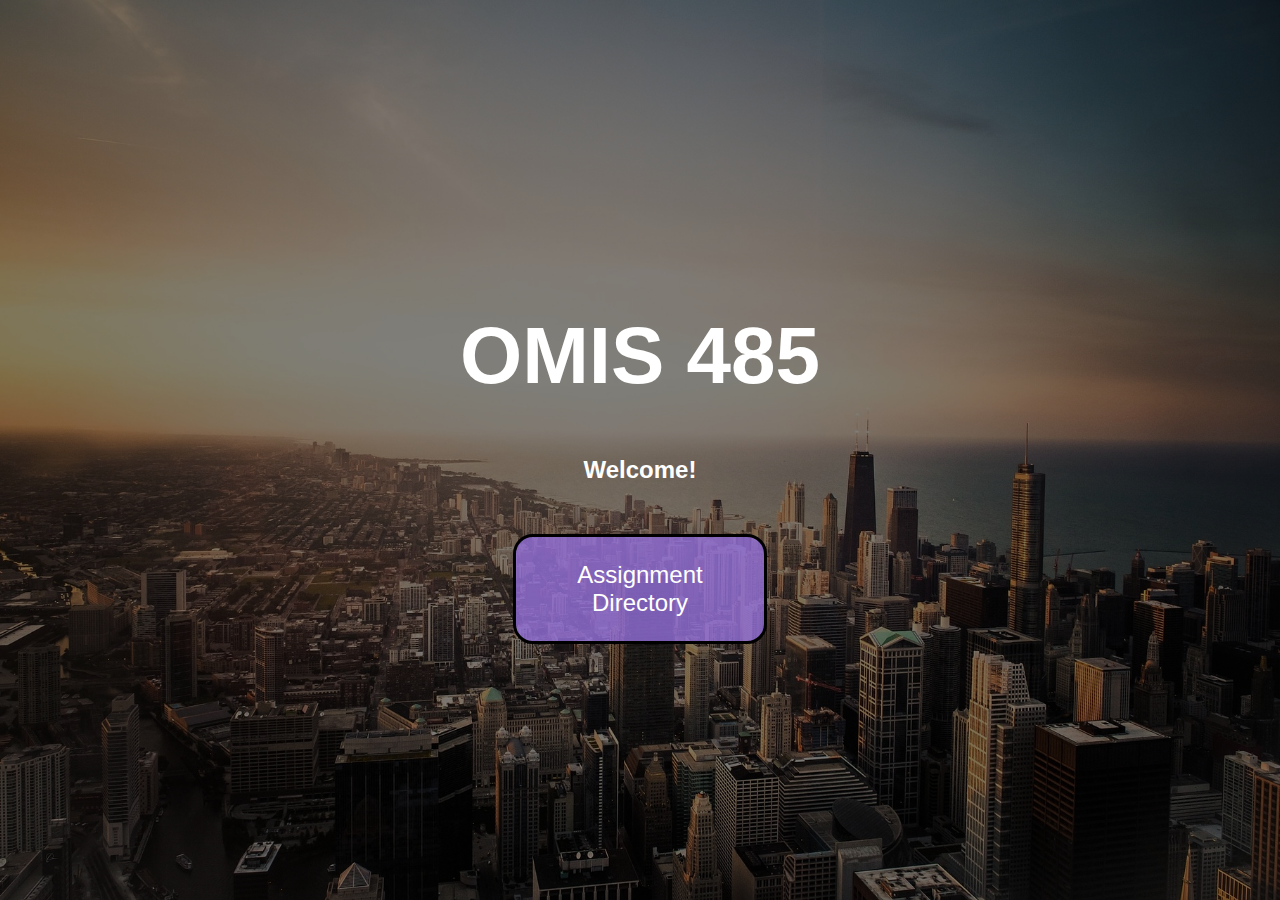
<file: index.html>
<!DOCTYPE html>
<html>
    <head>
        <title> My awesome website</title>
        <link rel="stylesheet" href="style.css">
    </head>

    <body>
        <section class="hero">
            <div class="hero-inner">
                <h1>OMIS 485</h1>
                <h2>Welcome!</h2>
                <a href="directory.html" class="btn">Assignment Directory</a>
            </div>
        </section>
    </body>
</html>
</file>
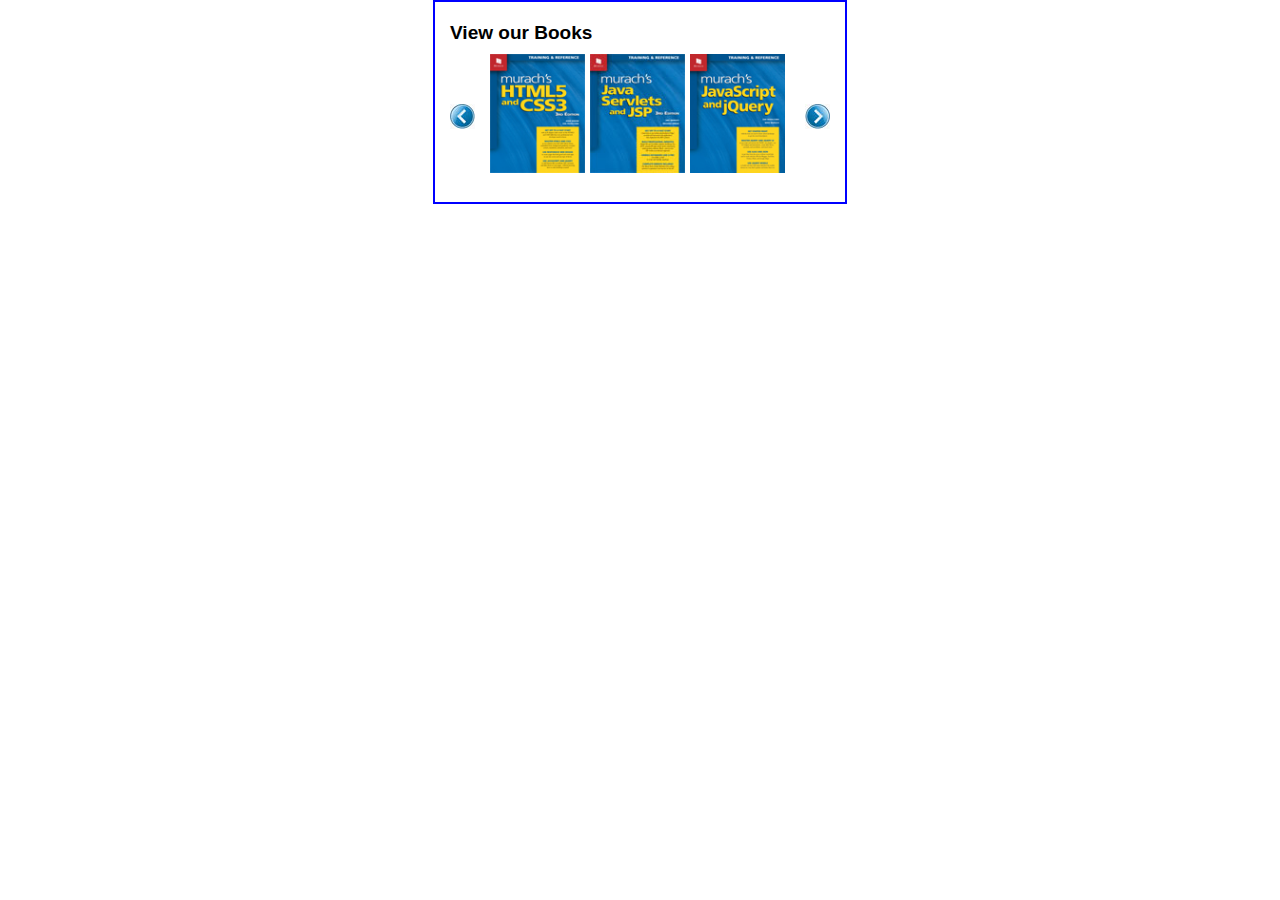
<file: JavaScript/carousel/index.html>
<!DOCTYPE HTML>
<html lang="en">
<head>
	<meta charset="UTF-8">
    <title>Carousel</title>
    <link rel="stylesheet" href="main.css">
    <script src="http://code.jquery.com/jquery-2.1.4.min.js"></script>
    <script src="carousel.js"></script>
</head>

<body>   
<main>
    <h1>View our Books</h1>
    <div id="carousel">
        <div id="left_button" class="button_panel"><img src="images/left.jpg" alt=""></div>
        <div id="display_panel"> 
            <ul id="image_list">
                <li><a href="newpage.html"><img src="images/book1.jpg" alt="HTML5 and CSS3"></a></li>
                <li><a href="newpage.html"><img src="images/book2.jpg" alt="Java Servlets and JSP"></a></li>
                <li><a href="newpage.html"><img src="images/book3.jpg" alt="Dreamweaver CC 2014"></a></li>
                <li><a href="newpage.html"><img src="images/book4.jpg" alt="Android Programming"></a></li>
                <li><a href="newpage.html"><img src="images/book5.jpg" alt="MySQL"></a></li>
                <li><a href="newpage.html"><img src="images/book6.jpg" alt="PHP and MySQL"></a></li>
                <li><a href="newpage.html"><img src="images/book7.jpg" alt="Oracle SQL and PL/SQL"></a></li>
                <li><a href="newpage.html"><img src="images/book8.jpg" alt="SQL Server 2012"></a></li>
                <li><a href="newpage.html"><img src="images/book9.jpg" alt="ASP.NET 4.5 web programming with C# 2012"></a></li>
            </ul>
        </div>
        <div id="right_button" class="button_panel"><img src="images/right.jpg" alt=""></div>
    </div>
</main>
</body>
</html>
</file>
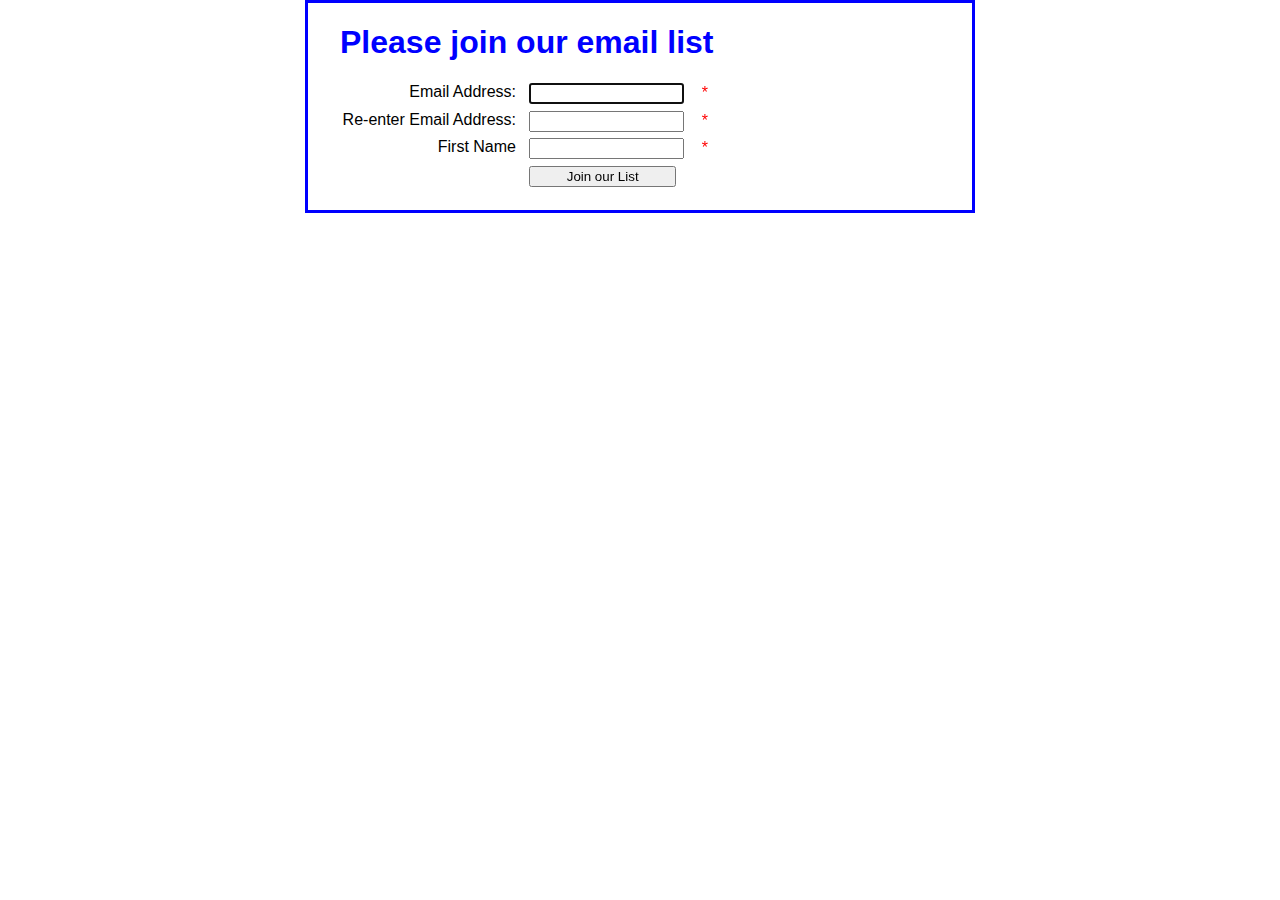
<file: JavaScript/email_list/index.html>
<!DOCTYPE html>
<html>
<head>
    <meta charset="UTF-8">	
    <title>Join Email List</title>
    <link rel="stylesheet" href="email_list.css">
    <script src="email_list.js"></script>
</head>
<body>
    <main>
        <h1>Please join our email list</h1>
        <form id="email_form" name="email_form" action="join.html" method="get">
            <label for="email_address1">Email Address:</label>
            <input type="text" id="email_address1" name="email_address1">
            <span>*</span><br>

            <label for="email_address2">Re-enter Email Address:</label>
            <input type="text" id="email_address2" name="email_address2">
            <span>*</span><br>

            <label for="first_name">First Name</label>
            <input type="text" id="first_name" name="first_name">
            <span>*</span><br>

            <label>&nbsp;</label>
            <input type="button" id="join_list" value="Join our List">
        </form>
    </main>
</body>
</html>
</file>
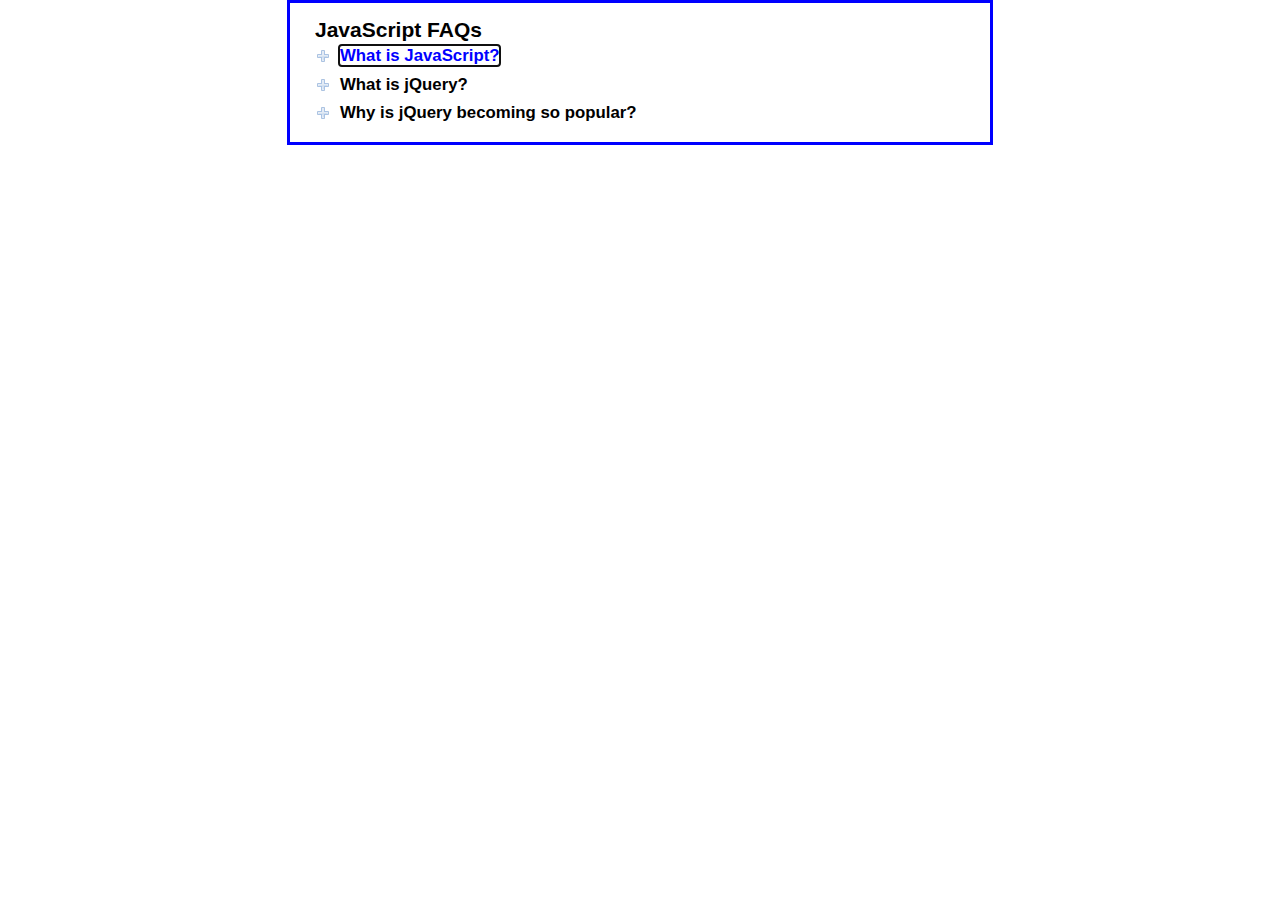
<file: JavaScript/faqs/index.html>
<!DOCTYPE html>
<html lang="en">
<head>
    <meta charset="UTF-8">
    <title>FAQs</title>
    <link rel="stylesheet" href="main.css">
    <script src="faqs.js"></script>   	
</head>

<body>
    <main id="faqs">
        <h1>JavaScript FAQs</h1>
        <h2><a href="#" >What is JavaScript?</a></h2>
        <div>
            <p>JavaScript is a browser-based programming language 
               that makes web pages more responsive and saves round trips to the server.
            </p>
        </div>
        <h2><a href="#">What is jQuery?</a></h2>
        <div>
            <p>jQuery is a library of the JavaScript functions that you're most likely 
               to need as you develop websites.
            </p>
        </div>
        <h2><a href="#">Why is jQuery becoming so popular?</a></h2>
        <div>
            <p>Three reasons:</p>
            <ul>
                <li>It's free.</li>
                <li>It lets you get more done in less time.</li>
                <li>All of its functions are cross-browser compatible.</li>
            </ul>
        </div>
    </main>
</body>
</html>
</file>
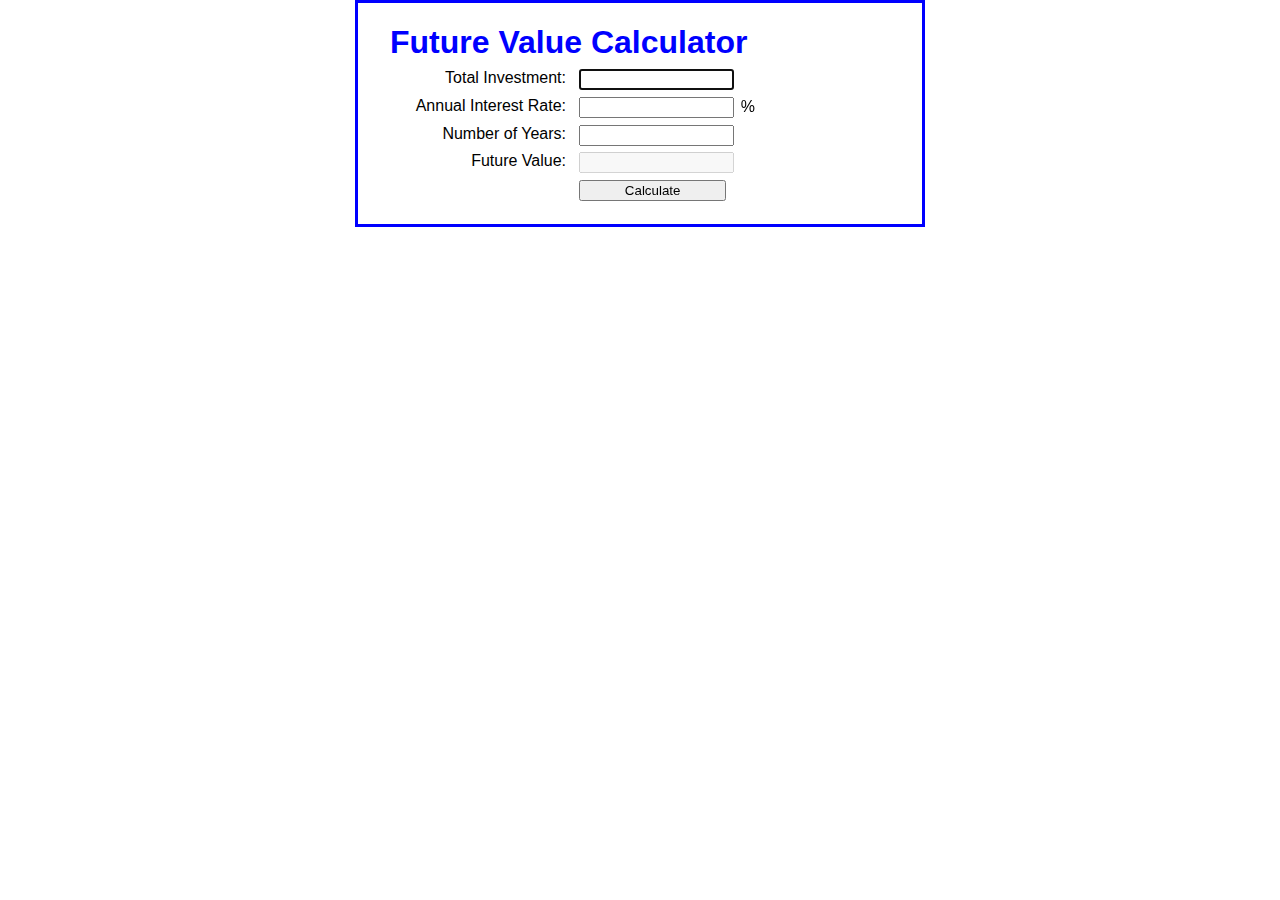
<file: JavaScript/future_value/index.html>
<!DOCTYPE html>
<html>
<head>
    <meta charset="UTF-8">
    <title>Future Value Calculator</title>
    <link rel="stylesheet" href="future_value.css">
    <script src="future_value.js"></script>
</head>

<body>
    <main>
        <h1>Future Value Calculator</h1>
        
        <label for="investment">Total Investment:</label>
        <input type="text" id="investment"><br>
        
        <label for="rate">Annual Interest Rate:</label>
        <input type="text" id="rate">%<br>
        
        <label for="years">Number of Years:</label>
        <input type="text" id="years"><br>
        
        <label for="future_value">Future Value:</label>
        <input type="text" id="future_value" disabled><br>
        
        <label>&nbsp;</label>
        <input type="button" id="calculate" value="Calculate"><br>      
    </main>
</body>
</html>
</file>
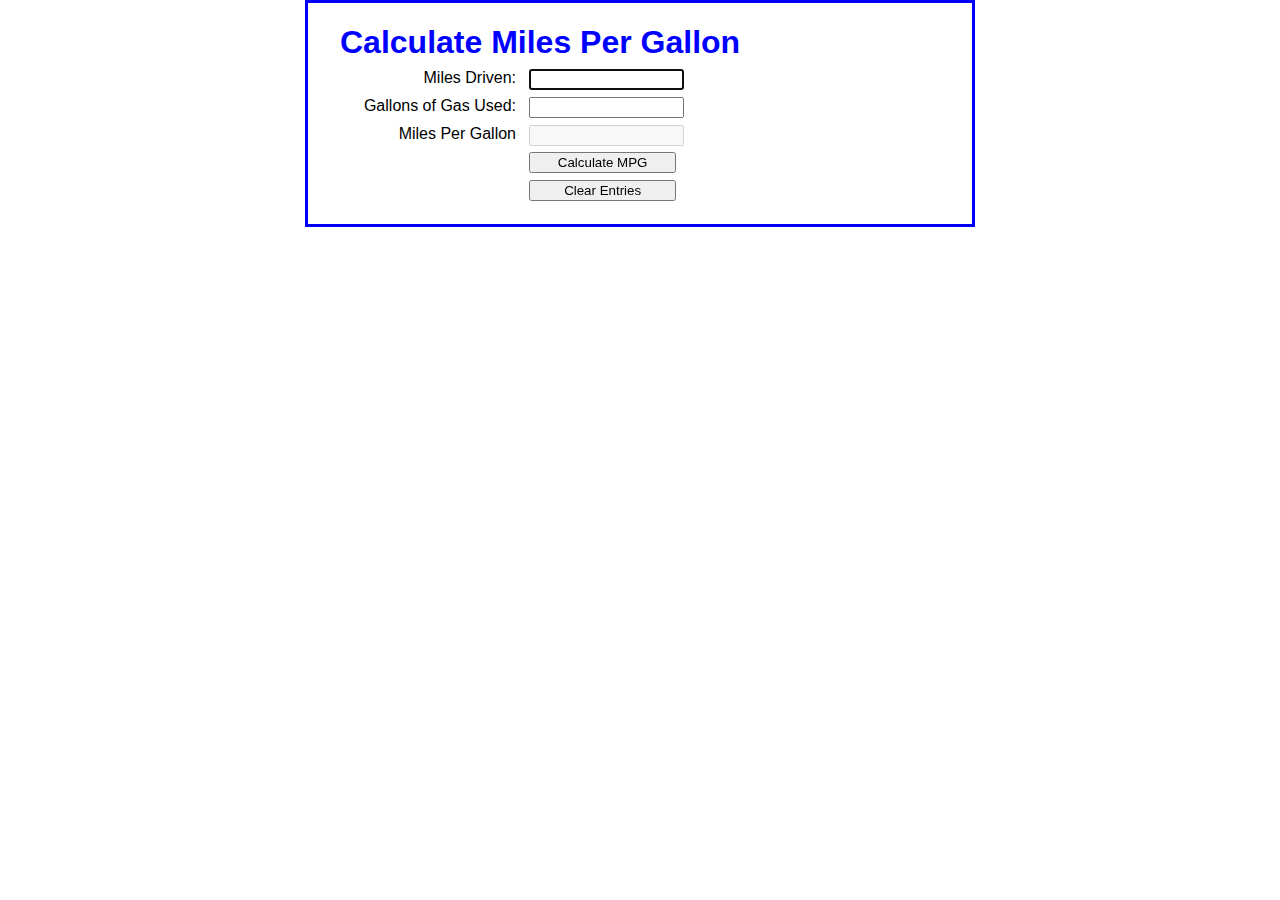
<file: JavaScript/mpg/index.html>
<!DOCTYPE html>
<html>
<head>
    <meta charset="UTF-8">	
    <title>Calculate MPG</title>
    <link rel="stylesheet" href="mpg.css">
    <script>
        "use strict";
        var $ = function(id) {
            return document.getElementById(id);
        };
        var calculateMpg = function(miles, gallons) {
			var mpg = (miles / gallons);
			mpg = mpg.toFixed(1);
			return mpg;
		};
		var processEntries = function() {
            var miles = parseFloat($("miles").value);
            var gallons = parseFloat($("gallons").value);

            if (isNaN(miles) || (miles < 0)) {
                alert("Miles must be numeric and greater than zero");
                $("miles").focus();
            } 
            else if (isNaN(gallons) || (gallons < 0)) {
                alert("Gallons must be numeric and greater than zero");
                $("gallons").focus();
            }
            else {
                $("mpg").value = calculateMpg(miles, gallons);
            }
        };
        var clearEntries = function() {
            document.getElementById("miles").value = "";
            document.getElementById("gallons").value = "";
        };
		window.onload = function() {
            $("calculate").onclick = processEntries;
            $("miles").focus();
            $("clearEntries").onclick = clearEntries;
        };
        
    </script>
</head>
<body>
    <main>
        <h1>Calculate Miles Per Gallon</h1>
        <label for="miles">Miles Driven:</label>
		<input type="text" id="miles"><br>
        <label for="gallons">Gallons of Gas Used:</label>
        <input type="text" id="gallons"><br>
        <label for="mpgx">Miles Per Gallon</label>
        <input type="text" id="mpg" disabled><br>
        <label>&nbsp;</label>
        <input type="button" id="calculate" value="Calculate MPG"><br>
        <label>&nbsp;</label>
        <input type="button" id="clearEntries" value="Clear Entries">
    </main>
</body>
</html>
</file>
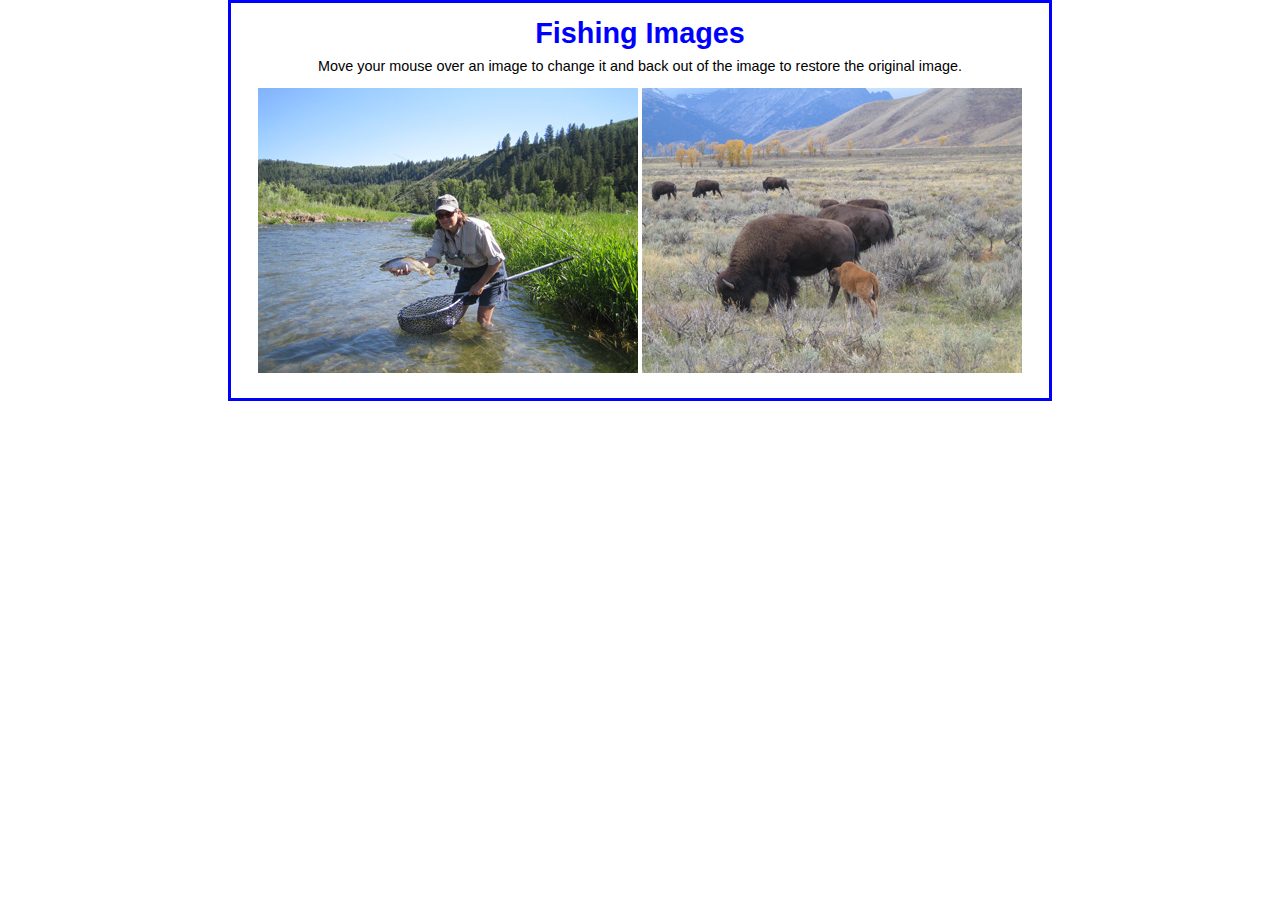
<file: JavaScript/rollover/index.html>
<!DOCTYPE html>
<html>
<head>
  <title>Image Rollover</title>
  <link rel="stylesheet" type="text/css" href="rollover.css">
  <script type="text/javascript" src="rollover.js"></script>
</head>

<body>
    <main>
        <h1>Fishing Images</h1>
        <p>Move your mouse over an image to change it and back out of the
            image to restore the original image.</p>
        <ul id="image_list">
            <li><a href="images/release.jpg" title="Catch and Release"></a></li>
            <li><a href="images/deer.jpg" title="Deer at Play"></a></li>
            <li><a href="images/hero.jpg" title="The Big One!"></a></li>
            <li><a href="images/bison.jpg" title="Grazing Bison"></a></li>
        </ul>
        <p>
            <img id="image1" src="images/hero.jpg" alt="">
            <img id="image2" src="images/bison.jpg" alt="">
        </p>
    </main>
</body>
</html>
</file>
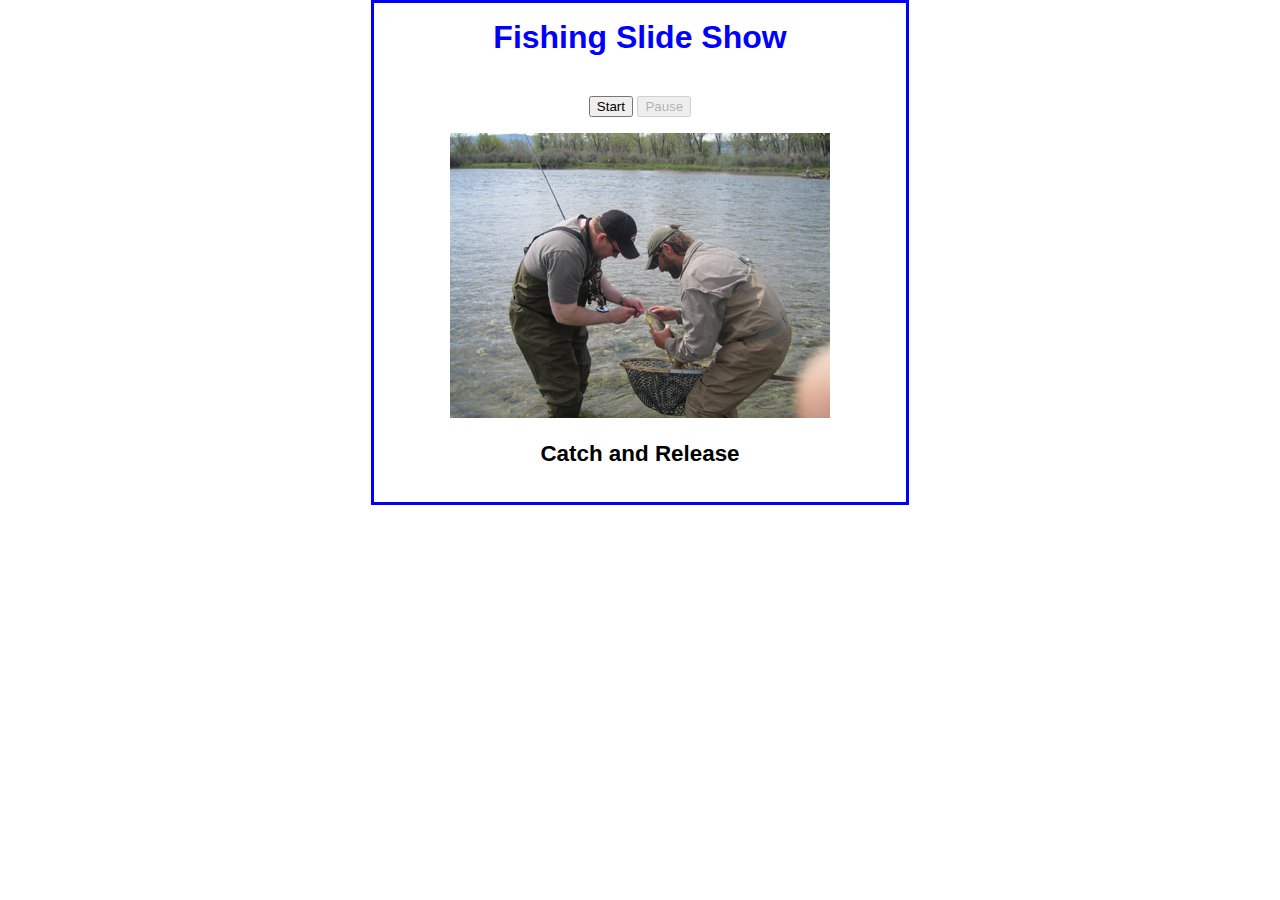
<file: JavaScript/slideshow/index.html>
<!DOCTYPE html>
<html>
<head>
  <title>Image Slideshow</title>
  <link rel="stylesheet" type="text/css" href="slideshow.css">
  <script type="text/javascript" src="slideshow.js"></script>
</head>

<body>
    <main>
        <h1>Fishing Slide Show</h1>
        <ul id="image_list">
            <li><a href="images/release.jpg" title="Catch and Release"></a></li>
            <li><a href="images/deer.jpg" title="Deer at Play"></a></li>
            <li><a href="images/hero.jpg" title="The Big One!"></a></li>
            <li><a href="images/bison.jpg" title="Roaming Bison"></a></li>
        </ul>

        <p>
            <input type="button" id="start" value="Start">
            <input type="button" id="pause" value="Pause" disabled="true">
        </p>
        <p><img src="images/release.jpg" alt="Catch and Release" id="image"></p>
        <h2 id="caption">Catch and Release</h2>
    </main>
</body>
</html>
</file>
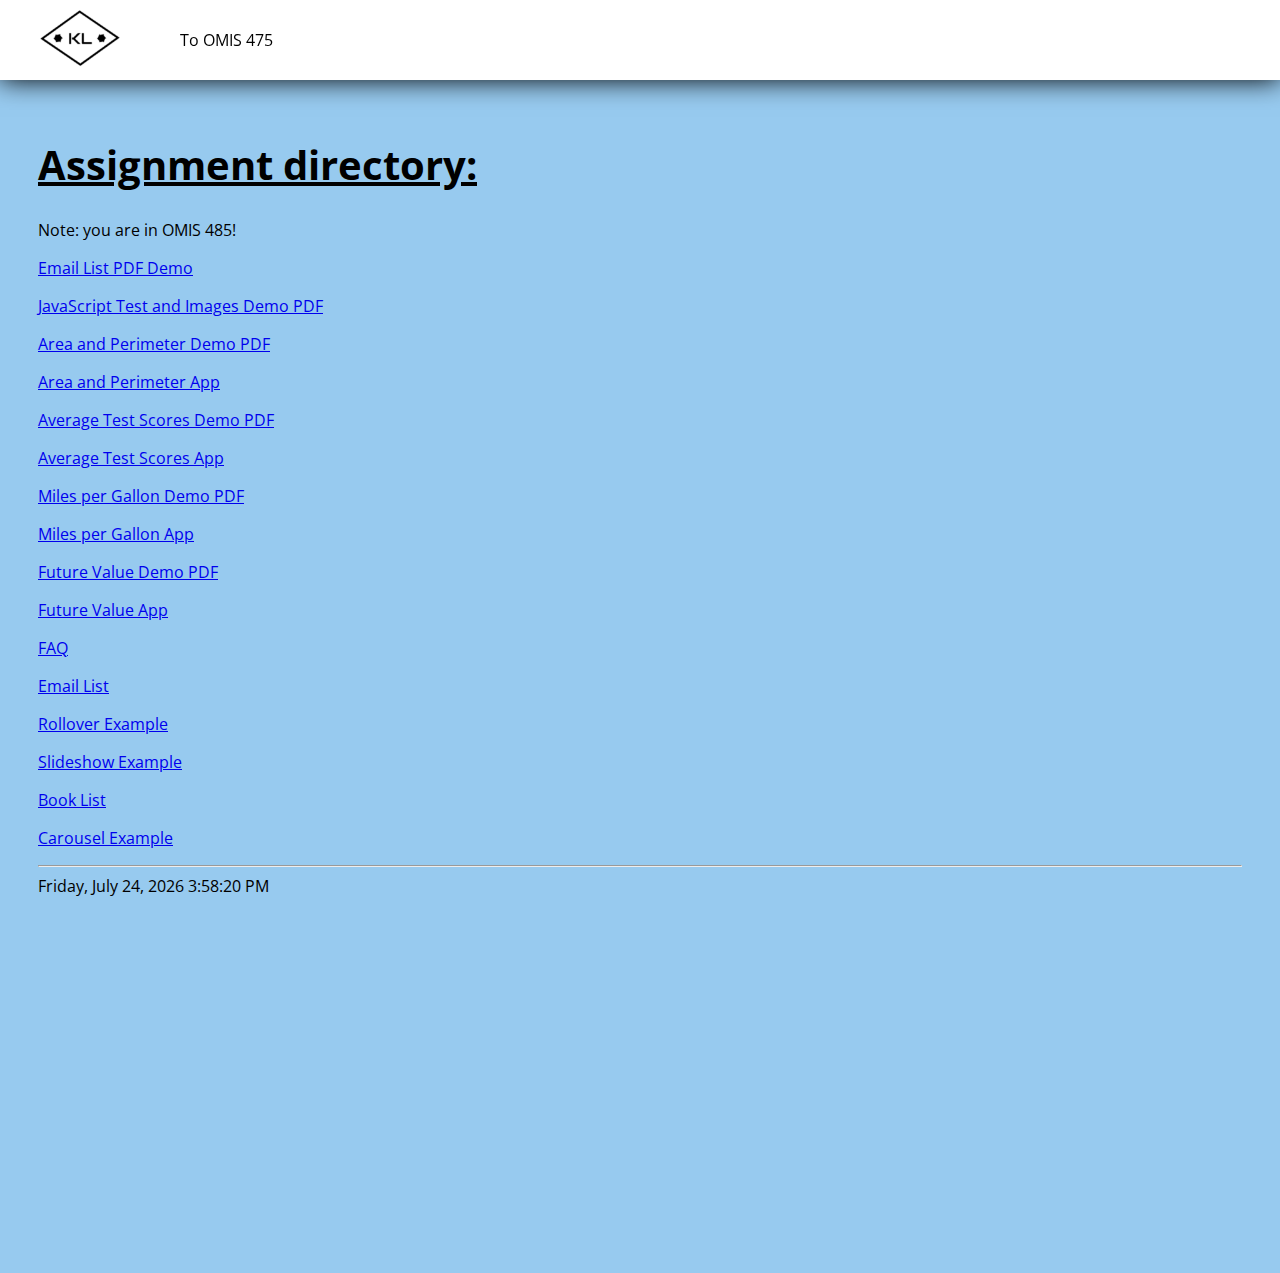
<file: directory.html>
<!DOCTYPE html>
<html>
<head>
<title>OMIS 485</title>
<link rel="shortcut icon" href="Assets/Pics/favicon.ico" type="image/x-icon">
<link href = "stylesheet.css" rel = "stylesheet">
<meta-charset="utf-8"></meta-charset>
</head>

<body>
    <header>
        <a href = "index.html"><img src = "Assets/Pics/KL.png"></a>
        <nav>
            <ul>
                <li><a href="https://karl-lagunilla.github.io/OMIS475/">To OMIS 475</a></li>
            </ul>
        </nav>
    </header>

    <main>
    <u><h1 style = "font-size: 40px;">Assignment directory: </h1></u>
    <p>Note: you are in OMIS 485!</p>
    <!-- Directory list only: -->   
    <p><a href="PDF/1-1.pdf">Email List PDF Demo</a></p> 
    <p><a href="PDF/1-2.pdf">JavaScript Test and Images Demo PDF</a></p>
    <p><a href="PDF/Rectangle_pdf.pdf">Area and Perimeter Demo PDF</a></p>
    <p><a href="JavaScript/rectangle.html">Area and Perimeter App</a></p>
    <p><a href="PDF/3-2.pdf">Average Test Scores Demo PDF</a></p>
    <p><a href="JavaScript/scores_array.html">Average Test Scores App</a></p>
    <p><a href="PDF/MPG.pdf">Miles per Gallon Demo PDF</a></p>
    <p><a href="JavaScript/mpg/index.html">Miles per Gallon App</a></p>
    <p><a href="PDF/Future Value.pdf">Future Value Demo PDF</a></p>
    <p><a href="JavaScript/future_value/index.html">Future Value App</a></p>
    <p><a href="JavaScript/faqs/index.html">FAQ</a></p>
    <p><a href="JavaScript/email_list/index.html">Email List</a></p>
    <p><a href="JavaScript/rollover/index.html">Rollover Example</a></p>
    <p><a href="JavaScript/slideshow/index.html">Slideshow Example</a></p>
    <p><a href="JavaScript/book_list/index.html">Book List</a></p>
    <p><a href="JavaScript/carousel/index.html">Carousel Example</a></p>
    </ul>
 
    <hr>

    <div id="clockbox"></div>

    <script type="text/javascript">
        var tday=["Sunday","Monday","Tuesday","Wednesday","Thursday","Friday","Saturday"];
        var tmonth=["January","February","March","April","May","June","July","August","September","October","November","December"];
        
        function GetClock(){
        var d=new Date();
        var nday=d.getDay(),nmonth=d.getMonth(),ndate=d.getDate(),nyear=d.getFullYear();
        var nhour=d.getHours(),nmin=d.getMinutes(),nsec=d.getSeconds(),ap;
        
        if(nhour==0){ap=" AM";nhour=12;}
        else if(nhour<12){ap=" AM";}
        else if(nhour==12){ap=" PM";}
        else if(nhour>12){ap=" PM";nhour-=12;}
        
        if(nmin<=9) nmin="0"+nmin;
        if(nsec<=9) nsec="0"+nsec;
        
        var clocktext=""+tday[nday]+", "+tmonth[nmonth]+" "+ndate+", "+nyear+" "+nhour+":"+nmin+":"+nsec+ap+"";
        document.getElementById('clockbox').innerHTML=clocktext;
        }
        
        GetClock();
        setInterval(GetClock,1000);
        </script>
    </main>

</body>
</html>
</file>
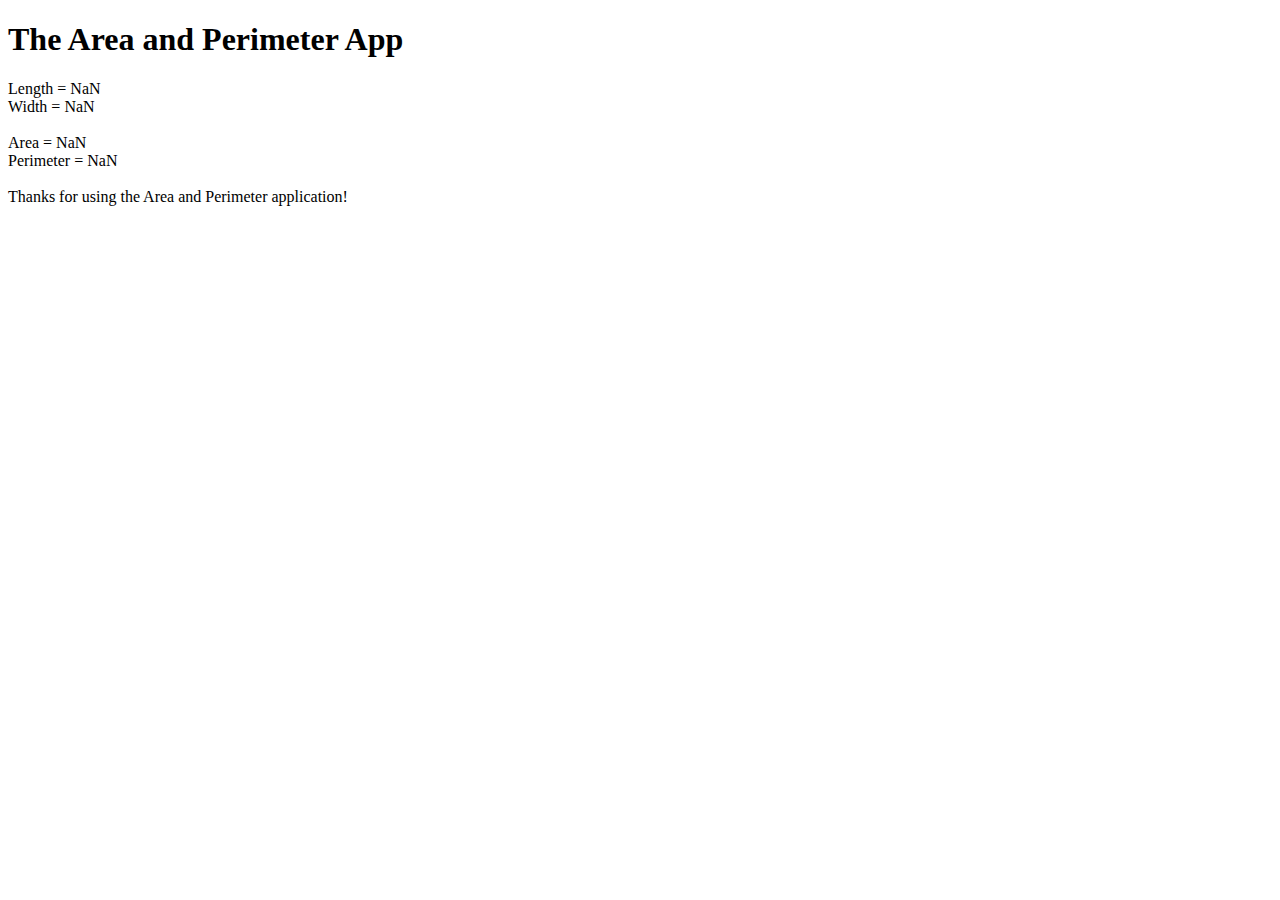
<file: JavaScript/rectangle.html>
<!DOCTYPE html>
<html lang="en">
<head>
    <meta charset="UTF-8">	
    <title>Calculate Area and Perimeter</title>
 
<!--Calculates Area and Perimeter -->  
    <script>
        var length = prompt("Enter length");
        length = parseFloat(length);
        var width = prompt("Enter width");
        width = parseFloat(width);
        var area = length*width;
        area = parseInt(area);
        alert("Area = " + area);
        var perimeter = (2*length)+(2*width);
        alert("Perimeter = " + perimeter);
    </script>
</head>
<body>
    <main>
<!--Displays all variables  -->  
            <script>
                    document.write("<h1>The Area and Perimeter App</h1>");
                    document.write("Length = " + length + "<br>" + 
                        "Width = " + width + "<br><br>" + 
                        "Area = " + area + "<br>" + 
                        "Perimeter = " + perimeter + "<br><br>");
            </script>
        Thanks for using the Area and Perimeter application!
    </main>
</body>
</html>
</file>
<file: style.css>
body {
    margin: 0;
    font-family: sans-serif;
}

.hero {
    /* Sizing */
    width: 100vw;
    height: 100vh;

    /* Flexbox stuff */
    display: flex;
    justify-content: center;
    align-items: center;

    /* Background styles */
    background-image: linear-gradient(rgba(0,0,0,0.5),rgba(0,0,0,0.5)), url("Assets/Pics/chicago.jpg");
    background-size: cover;
    background-position: center center;
    background-repeat: no repeat;
    background-attachment: fixed;

    /* Text styles */
    text-align: center;
    color: white;
}

.hero h1 {
    /* Text styles */
    font-size: 5em;
}

.hero .btn {
    /* Positioning and sizing */
    display: block;
    width: 200px;

    /* Padding and margins */
    padding: 1em;
    margin-top: 50px;
    margin-left: auto;
    margin-right: auto;

    /* Text styles */
    color: white;
    text-decoration: none;
    font-size: 1.5em;

    /* Border styles */
    border: 3px solid black;
    border-radius: 20px;

    /* Background styles */
    background-color: rgba(147, 112, 219, 0.8);
}
</file>
<file: JavaScript/carousel/main.css>
* {
	margin: 0;
	padding: 0;
}
body {
	font-family: Arial, Helvetica, sans-serif;
	font-size: 85%;
	margin: 0 auto;
	width: 410px;
	height: 160px;
	padding: 20px 0;	
	border: 2px solid blue;
}
h1 {
	font-size: 140%;
	margin-left: 15px;
	margin-bottom: 10px;
}
/* the styles for the carousel */
.button_panel	{
	height: 125px;
	padding: 50px 15px;
	float: left;
}
.button_panel img {
	width: 25px;
	height: 25px;
}
#display_panel {
	height: 125px;
	width: 300px;
	overflow: hidden;
	float: left;
}
#image_list {
	left: 0px;
	position: relative;   
    width: 900px;
    list-style: none;  
}
#image_list li	{
	float: left;
	width: 100px;
}
#image_list li img	{
	width: 95px;
	
}
</file>
<file: JavaScript/email_list/email_list.css>
body {
    font-family: Arial, Helvetica, sans-serif;
    background-color: white;
    margin: 0 auto;
	padding: 0 2em 1em;
    width: 600px;
    border: 3px solid blue;
}
h1 {
	color: blue;
}
label {
	float: left;
    width: 11em;
    text-align: right;
}
input {
    margin-left: 1em;
	margin-right: 1em;
    margin-bottom: .5em;
    width: 11em;
}
span {
	color: red;
}
</file>
<file: JavaScript/faqs/main.css>
* {
    margin: 0;
    padding: 0;
}
body {
    font-family: Verdana, Arial, Helvetica, sans-serif;
    font-size: 87.5%;
    width: 650px;
    margin: 0 auto;
    border: 3px solid blue;
    padding: 15px 25px;
}
h1 { 
    font-size: 150%;
}
h2 {
    font-size: 120%;
    padding: .25em 0 .25em 25px;
    cursor: pointer;
    background: url(images/plus.png) no-repeat left center;
}
h2.minus {
    background: url(images/minus.png) no-repeat left center;
}
a {
    color: black;
    text-decoration: none; 
}
a:focus, a:hover { color: blue; }

div {
    display: none;
}
div.open {
    display: block;
}
ul {
    padding-left: 45px;
}
li {
    padding-bottom: .25em;
}
p {
    padding-bottom: .25em;
    padding-left: 25px;
}
</file>
<file: JavaScript/future_value/future_value.css>
body {
    font-family: Arial, Helvetica, sans-serif;
    background-color: white;
	width: 500px;
    margin: 0 auto;
	padding: 0 2em 1em;
    border: 3px solid blue;
}
h1 {
	color: blue;
	margin-bottom: .25em;
}
label {
	float: left;
    width: 11em;
    text-align: right;
}
input {
    margin-left: 1em;
    margin-bottom: .5em;
	margin-right: .5em;
    width: 11em;
}
</file>
<file: JavaScript/mpg/mpg.css>
body {
    font-family: Arial, Helvetica, sans-serif;
    background-color: white;
    margin: 0 auto;
    width: 600px;
	padding: 0 2em 1em;
    border: 3px solid blue;
}
h1 {
	color: blue;
	margin-bottom: .25em;
}
label {
	float: left;
    width: 11em;
    text-align: right;
}
input {
    margin-left: 1em;
	margin-right: .5em;
    margin-bottom: .5em;
    width: 11em;
}
</file>
<file: JavaScript/rollover/rollover.css>
body {
    font-family: Verdana, Arial, Helvetica, sans-serif;
    font-size: 90%;
    background-color: white;
    width: 790px;
    margin: 0 auto;
    border: 3px solid blue;
    padding: 1em;
}
h1 {
    color: blue;
    margin: 0;
    padding: 0;
    text-align: center;
}
p {
    margin: 0;
    padding: .5em 0;
    text-align: center;	
}
ul { 
    display: none; 
}
</file>
<file: JavaScript/slideshow/slideshow.css>
body {
    font-family: Verdana, Arial, Helvetica, sans-serif;
    font-size: 100%;
    background-color: white;
    width: 500px;
    margin: 0 auto;
    border: 3px solid blue;
    padding: 1em;
}
h1 {
    color: blue;
    margin: 0;
    padding: 0 0 1em 0;
    text-align: center;
}
h2 {
	font-size: 140%;
	margin-top: .5em;
    text-align: center;
}
p {
    margin: 0;
    padding: .5em;
    text-align: center;	
}
ul {
    display: none;
}
</file>
<file: stylesheet.css>
@import url('https://fonts.googleapis.com/css?family=Open+Sans+Condensed:300');

header img {
    height: 80px;
    margin-left: 40px;
}

body {
    height: 125vh;
    background-color: #97caef;
    background-size: cover;
    font-family: 'Open Sans Condensed', sans-serif;
    margin-top: 80px;
    padding: 30px;
}

main {
    color:black;
}

header {
    background-color: white;
    position: fixed;
    top: 0;
    left: 0;
    right: 0;
    height: 80px;
    display: flex;
    align-items: center;
    box-shadow: 0 0 25px 0 black;
}

header * {
    display: inline;
}

header li {
    margin: 20px;
}

header li a {
    color: black;
    text-decoration: none;
}

.me {
    vertical-align: middle;
    width: 200px;
    height: 200px;
    border-radius: 50%;
}
</file>
